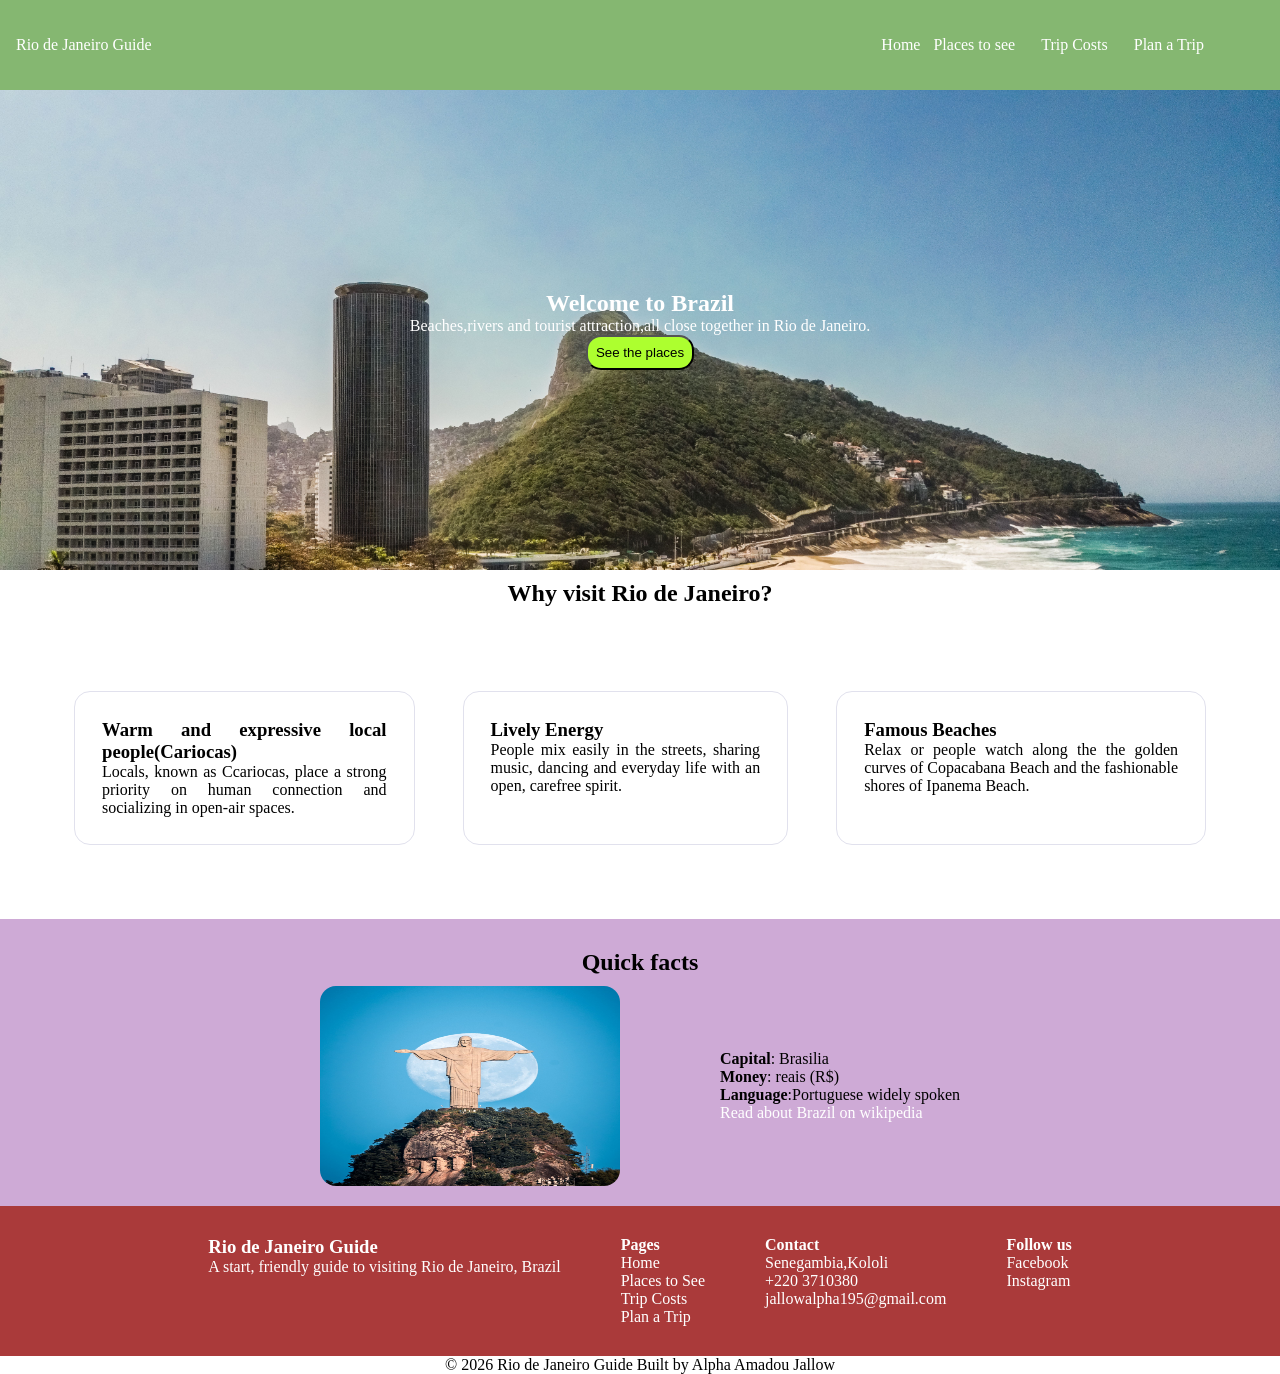
<file: index.html>
<!DOCTYPE html>
<html lang="en">

<head>
    <meta charset="UTF-8">
    <meta name="viewport" content="width=device-width, initial-scale=1.0">
    <title>Rio de Janeiro Guide</title>
    <link rel="stylesheet" href="style.css">
</head>

<body>
    <header>
        <span>Rio de Janeiro Guide</span>

        <nav>
            <ul class="navlist">
                <li><a href="index.html">Home</a></li>

                <li> <a href="places.html">Places to see</a></li>

                <li></li> <a href="costs.html">Trip Costs</a></li>

                <li></li><a href="plan.html">Plan a Trip</a></li>

            </ul>
        </nav>
    </header>
    <main>
        <section class="hero">
            <h1>Welcome to Brazil</h1>

            <p>Beaches,rivers and tourist attraction,all close together in Rio de Janeiro.</p>

            <a href="button"><button type="button">See the places</button></a>
        </section>

        <section class="sec">
            <h2>Why visit Rio de Janeiro?</h2>

            <div class="card">

                <div class="card1">
                    <h3>Warm and expressive local people(Cariocas)</h3>

                    <p>Locals, known as Ccariocas, place a strong priority on human connection and socializing in
                        open-air spaces.</p>
                </div>
                <div class="card2">
                    <h3>Lively Energy</h3>

                    <p>People mix easily in the streets, sharing music, dancing and everyday life with an open, carefree
                        spirit.</p>
                </div>
                <div class="card3">
                    <h3>Famous Beaches</h3>

                    <p>Relax or people watch along the the golden curves of Copacabana Beach and the fashionable shores
                        of Ipanema Beach.</p>
                </div>
            </div>
        </section>

        <!-- <h2>Quick facts</h2> -->
        <section class="pa">
            <h2>Quick facts</h2>
            <div class="quick-facts-content">
                <img src="redeemer.jpg" alt="Christ the Redeemer">

                <div>

                    <p class="pa1"><b>Capital</b>: Brasilia</p>
                    <p class="pa2"><b>Money</b>: reais (R$)</p>
                    <p class="pa3"><b>Language</b>:Portuguese widely spoken</p>
                    <p class="pa4"><a href="https://www.wikipedia.com" target="_blank">Read about Brazil on
                            wikipedia</a></p>
                </div>
            </div>

            <!-- <p class="pa4"><a href="https://www.wikipedia.com" target="_blank">Read about Brazil on wikipedia</a></p> -->
        </section>
    </main>
    <footer>
        <div class="foot">
            <div class="f1">
                <h3>Rio de Janeiro Guide</h3>

                <p>A start, friendly guide to visiting Rio de Janeiro, Brazil</p>
            </div>
            <div class="f2">
                <h4>Pages</h4>

                <p>
                <ul class="list">
                    <li><a href="index.html">Home</a></li>
                    <li><a href="places.html">Places to See</a></li>
                    <li><a href="costs.html">Trip Costs</a></li>
                    <li><a href="plan.html">Plan a Trip</a></li>
                </ul>
                </p>
            </div>
            <div class="f3">
                <h4>Contact</h4>

                <p>
                <ul class="list">
                    <li>Senegambia,Kololi</li>
                    <li>+220 3710380</li>
                    <li><a href="https://www.gmail.com/in/jallowalpha195" target="_blank">jallowalpha195@gmail.com</a>
                    </li>
                </ul>
                </p>
            </div>
            <div class="f4">
                <h4>Follow us</h4>
                <p><a href="https://www.facebook.com" target="_blank">Facebook</a></p>
                <p><a href="https://www.Instagram.com/alphonzinato" target="_blank">Instagram</a></p>
            </div>
        </div>


        <p class="copyright">&copy; 2026 Rio de Janeiro Guide Built by Alpha Amadou Jallow</p>
    </footer>
</body>

</html>
</file>
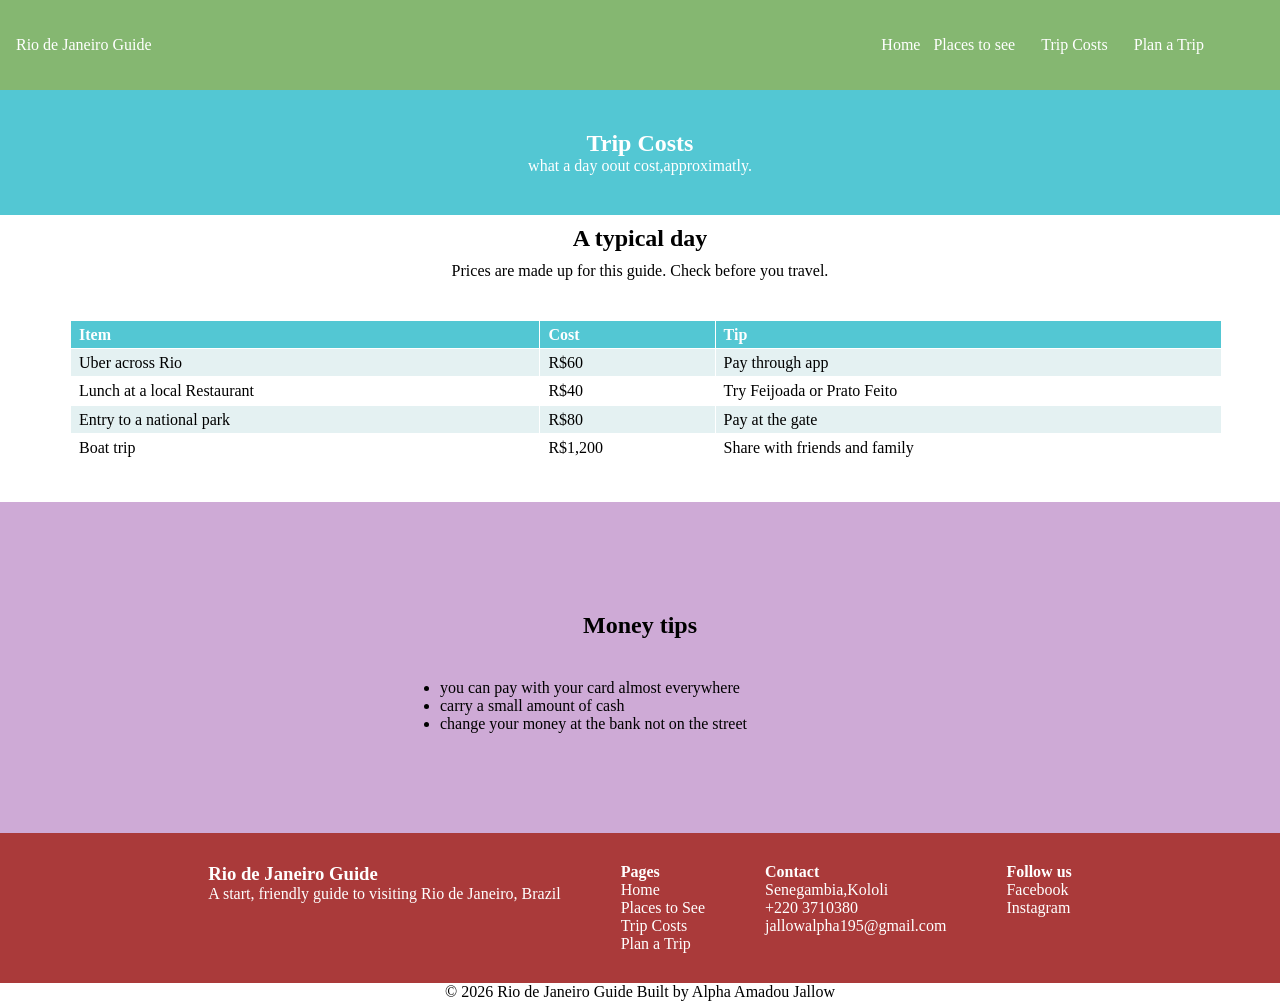
<file: costs.html>
<!DOCTYPE html>
<html lang="en">

<head>
    <meta charset="UTF-8">
    <meta name="viewport" content="width=device-width, initial-scale=1.0">
    <title>Trip costs</title>
    <link rel="stylesheet" href="style.css">
</head>

<body>
    <header>
        <span>Rio de Janeiro Guide</span>

        <nav>
            <ul class="navlist">
                <li><a href="index.html">Home</a></li>

                <li> <a href="places.html">Places to see</a></li>

                <li></li> <a href="costs.html">Trip Costs</a></li>

                <li></li><a href="plan.html">Plan a Trip</a></li>

            </ul>
        </nav>
    </header>
    <main>
        <section class="hero1">
            <h1>Trip Costs</h1>

            <p>what a day oout cost,approximatly.</p>

        </section>

        <section>

            <h2>A typical day</h2>
            <p class="tp">Prices are made up for this guide. Check before you travel.</p>
            <table>
                <thead>
                    <tr>
                        <th>Item</th>
                        <th>Cost</th>
                        <th>Tip</th>
                    </tr>
                </thead>
                <tbody>
                    <tr class="t">
                        <td>Uber across Rio</td>
                        <td>R$60</td>
                        <td>Pay through app</td>
                    </tr>
                    <tr>
                        <td>Lunch at a local Restaurant</td>
                        <td>R$40</td>
                        <td>Try Feijoada or Prato Feito</td>
                    </tr>
                    <tr class="t">
                        <td>Entry to a national park</td>
                        <td>R$80</td>
                        <td>Pay at the gate</td>
                    </tr>
                    <tr>
                        <td>Boat trip</td>
                        <td>R$1,200</td>
                        <td>Share with friends and family</td>
                    </tr>
                </tbody>
                <tfoot></tfoot>
            </table>
        </section>



        <section class="sec1">
            <h2>Money tips</h2>

            <ul>
                <li>you can pay with your card almost everywhere</li>
                <li>carry a small amount of cash </li>
                <li>change your money at the bank not on the street</li>
            </ul>
        </section>
    </main>
    <footer>
        <div class="foot">
            <div class="f1">
                <h3>Rio de Janeiro Guide</h3>

                <p>A start, friendly guide to visiting Rio de Janeiro, Brazil</p>
            </div>
            <div class="f2">
                <h4>Pages</h4>

                <p>
                <ul class="list">
                    <li><a href="index.html">Home</a></li>
                    <li><a href="places.html">Places to See</a></li>
                    <li><a href="costs.html">Trip Costs</a></li>
                    <li><a href="plan.html">Plan a Trip</a></li>
                </ul>
                </p>
            </div>
            <div class="f3">
                <h4>Contact</h4>

                <p>
                <ul class="list">
                    <li>Senegambia,Kololi</li>
                    <li>+220 3710380</li>
                    <li>jallowalpha195@gmail.com</li>
                </ul>
                </p>
            </div>
            <div class="f4">
                <h4>Follow us</h4>
                <p><a href="https://www.facebook.com" target="_blank">Facebook</a></p>
                <p><a href="https://www.Instagram.com/alphonzinato" target="_blank">Instagram</a></p>
            </div>
        </div>


        <p class="copyright">&copy; 2026 Rio de Janeiro Guide Built by Alpha Amadou Jallow</p>
    </footer>
</body>

</html>
</file>
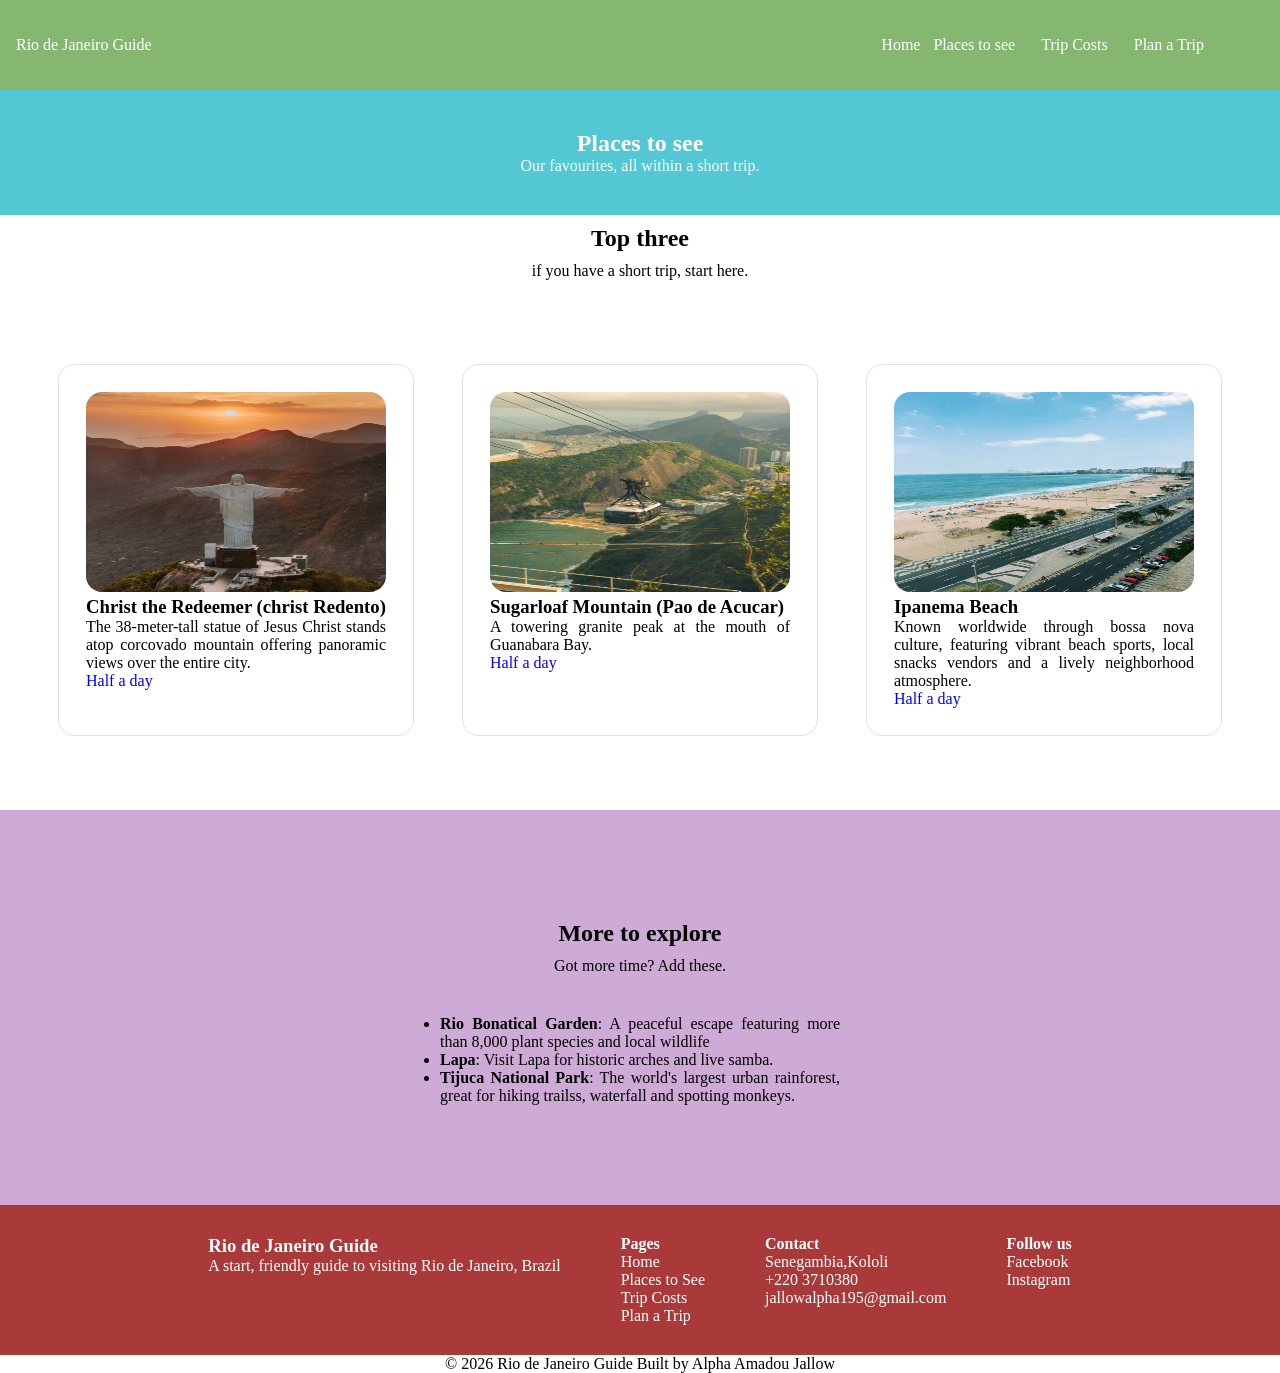
<file: places.html>
<!DOCTYPE html>
<html lang="en">

<head>
    <meta charset="UTF-8">
    <meta name="viewport" content="width=device-width, initial-scale=1.0">
    <title>Places to see</title>
    <link rel="stylesheet" href="style.css">
</head>

<body>
    <header>
        <span>Rio de Janeiro Guide</span>

        <nav>
            <ul class="navlist">
                <li><a href="index.html">Home</a></li>

                <li> <a href="places.html">Places to see</a></li>

                <li></li> <a href="costs.html">Trip Costs</a></li>

                <li></li><a href="plan.html">Plan a Trip</a></li>

            </ul>
        </nav>
    </header>
    <main>
        <section class="hero1">
            <h1>Places to see</h1>

            <p>Our favourites, all within a short trip.</p>

        </section>

        <section class="sec">
            <h2>Top three</h2>
            <p class="tp">if you have a short trip, start here.</p>

            <div class="card">

                <div class="card1">
                    <img src="christ the redeemer.jpg" alt="christ the redeemer statue">
                    <h3>Christ the Redeemer (christ Redento)</h3>

                    <p>The 38-meter-tall statue of Jesus Christ stands atop corcovado
                        mountain offering panoramic views over the entire city.</p>

                    <p class="duration"> Half a day</p>
                </div>
                <div class="card2">
                    <img src="sugarloaf1.jpg" alt="Sugarloaf Mountain">
                    <h3>Sugarloaf Mountain (Pao de Acucar)</h3>

                    <p>A towering granite peak at the mouth of Guanabara Bay.</p>

                    <p class="duration">Half a day</p>
                </div>
                <div class="card3">
                    <img src="Ipanema beach.jpg" alt="Ipanema Beach">
                    <h3>Ipanema Beach</h3>

                    <p>Known worldwide through bossa nova culture, featuring vibrant beach sports,
                        local snacks vendors and a lively neighborhood atmosphere.</p>

                    <p class="duration">Half a day</p>
                </div>
            </div>
        </section>

        <section class="sec1">
            <h2>More to explore</h2>

            <p class="tp">Got more time? Add these.</p>

            <ul>
                <li><b>Rio Bonatical Garden</b>: A peaceful escape featuring more than 8,000
                    plant species and local wildlife</li>
                <li><b>Lapa</b>: Visit Lapa for historic arches and live samba.</li>
                <li><b>Tijuca National Park</b>: The world's largest urban rainforest, great for
                    hiking trailss, waterfall and spotting monkeys.</li>
            </ul>
        </section>
    </main>
    <footer>
        <div class="foot">
            <div class="f1">
                <h3>Rio de Janeiro Guide</h3>

                <p>A start, friendly guide to visiting Rio de Janeiro, Brazil</p>
            </div>
            <div class="f2">
                <h4>Pages</h4>

                <p>
                <ul class="list">
                    <li><a href="index.html">Home</a></li>
                    <li><a href="places.html">Places to See</a></li>
                    <li><a href="costs.html">Trip Costs</a></li>
                    <li><a href="plan.html">Plan a Trip</a></li>
                </ul>
                </p>
            </div>
            <div class="f3">
                <h4>Contact</h4>

                <p>
                <ul class="list">
                    <li>Senegambia,Kololi</li>
                    <li>+220 3710380</li>
                    <li>jallowalpha195@gmail.com</li>
                </ul>
                </p>
            </div>
            <div class="f4">
                <h4>Follow us</h4>
                <p><a href="https://www.facebook.com" target="_blank">Facebook</a></p>
                <p><a href="https://www.Instagram.com/alphonzinato" target="_blank">Instagram</a></p>
            </div>
        </div>


        <p class="copyright">&copy; 2026 Rio de Janeiro Guide Built by Alpha Amadou Jallow</p>
    </footer>
</body>

</html>
</file>
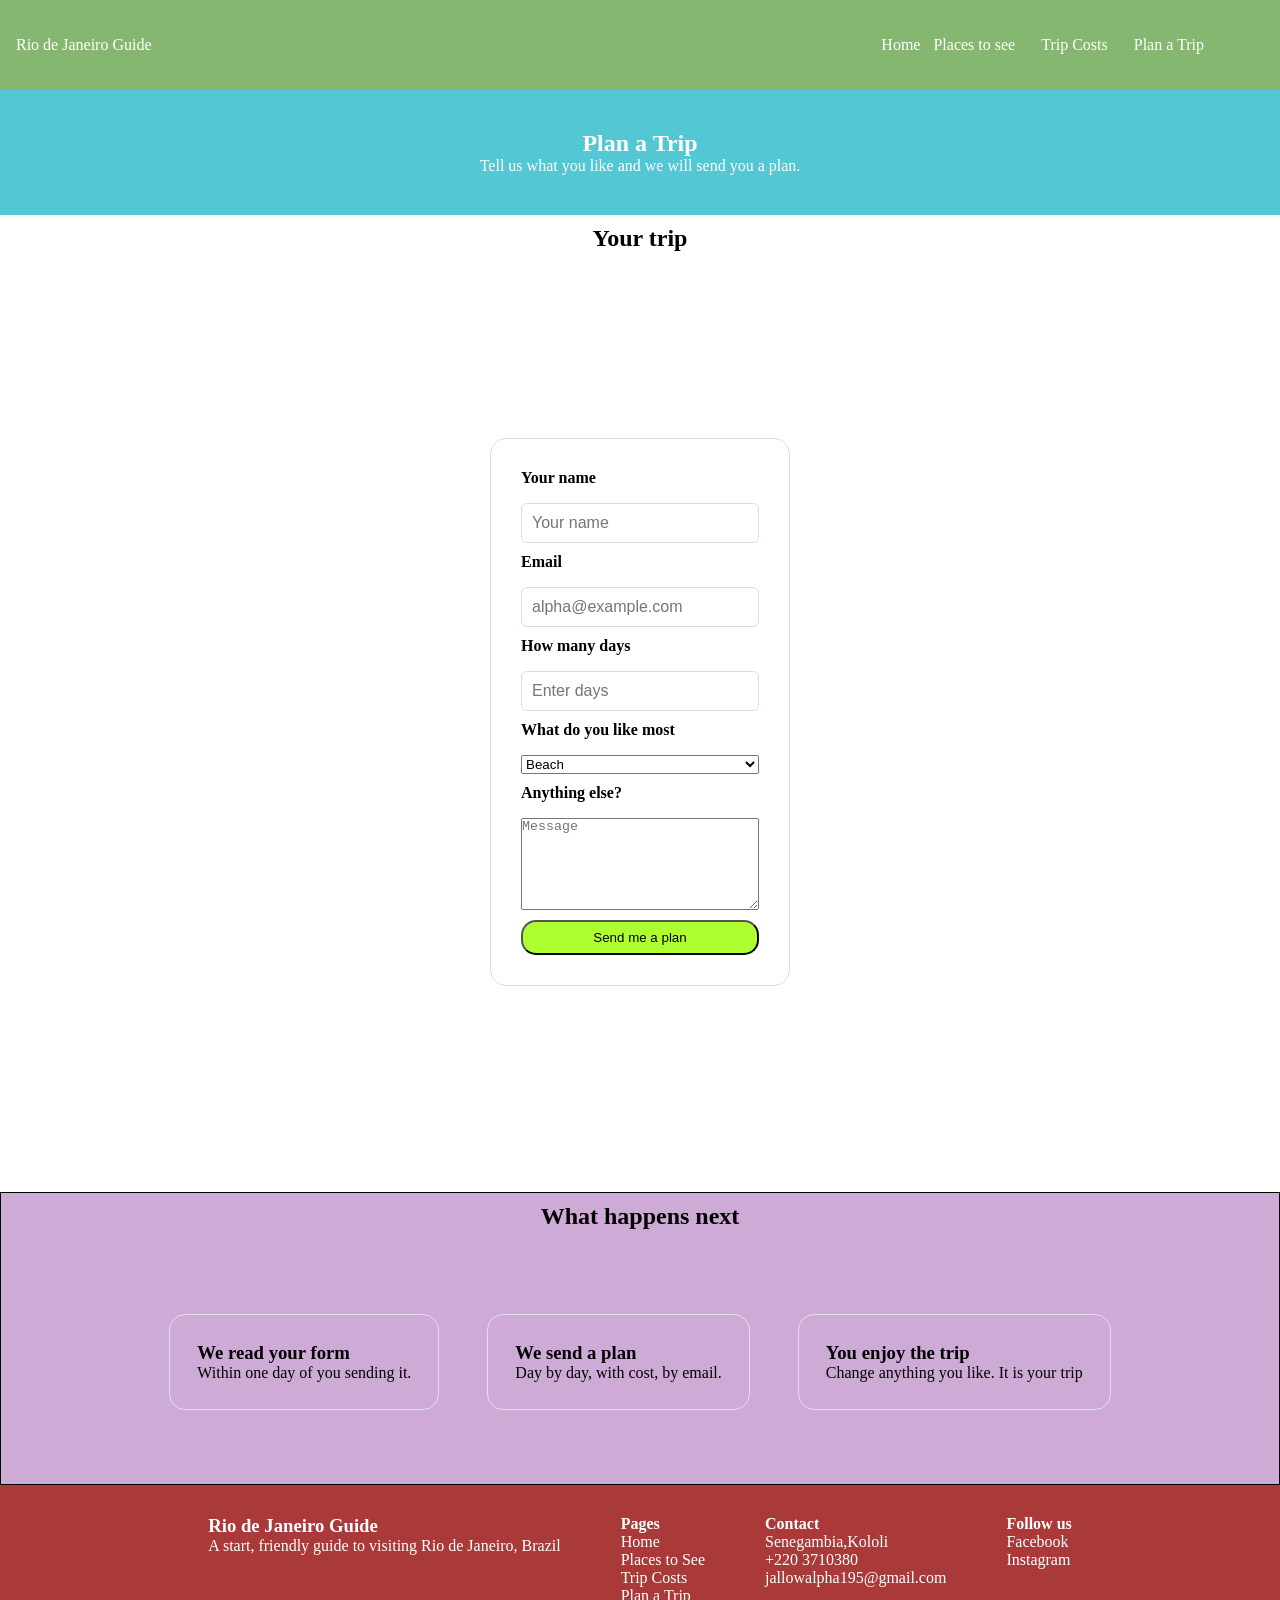
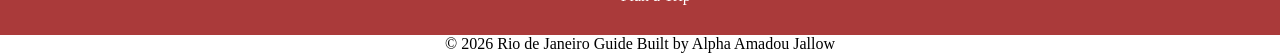
<file: plan.html>
<!DOCTYPE html>
<html lang="en">

<head>
    <meta charset="UTF-8">
    <meta name="viewport" content="width=device-width, initial-scale=1.0">
    <title>Plan a Trip</title>
    <link rel="stylesheet" href="style.css">
</head>

<body>
    <header>
        <span>Rio de Janeiro Guide</span>

        <nav>
            <ul class="navlist">
                <li><a href="index.html">Home</a></li>

                <li> <a href="places.html">Places to see</a></li>

                <li></li> <a href="costs.html">Trip Costs</a></li>

                <li></li><a href="places.html">Plan a Trip</a></li>

            </ul>
        </nav>
    </header>
    <main>
        <section class="hero1">
            <h1>Plan a Trip</h1>

            <p>Tell us what you like and we will send you a plan.</p>

        </section>

        <section>

            <h2>Your trip</h2>
            <div class="sec2">
                <form action="">

                    <label for="name">Your name</label>
                    <input type="text" id="name" placeholder="Your name">

                    <label for="email">Email</label>
                    <input type="text" id="email" placeholder="alpha@example.com">

                    <label for="days">How many days</label>
                    <input type="number" id="days" placeholder="Enter days">

                    <label for="places">What do you like most</label>
                    <select name="" id="places">
                        <option value="">Beach</option>
                        <option value="">National Park</option>
                        <option value="">Christ the Redeemer</option>
                        <option value="">Lapa</option>
                    </select>
                    <label for="Message">Anything else?</label>
                    <textarea name="text" id="message" rows="6" placeholder="Message"></textarea>

                    <button type="submit">Send me a plan</button>

                </form>
            </div>
        </section>

        <section class="card4">
            <h2>What happens next</h2>

            <div class="card">
                <!-- <h2>What happens next</h2> -->

                <div class="card1">
                    <h3>We read your form</h3>

                    <p>Within one day of you sending it.</p>
                </div>
                <div class="card2">
                    <h3>We send a plan</h3>

                    <p>Day by day, with cost, by email.</p>
                </div>
                <div class="card3">
                    <h3>You enjoy the trip</h3>

                    <p>Change anything you like. It is your trip</p>
                </div>
            </div>
        </section>
    </main>
    <footer>
        <div class="foot">
            <div class="f1">
                <h3>Rio de Janeiro Guide</h3>

                <p>A start, friendly guide to visiting Rio de Janeiro, Brazil</p>
            </div>
            <div class="f2">
                <h4>Pages</h4>

                <p>
                <ul class="list">
                    <li><a href="index.html">Home</a></li>
                    <li><a href="places.html">Places to See</a></li>
                    <li><a href="costs.html">Trip Costs</a></li>
                    <li><a href="plan.html">Plan a Trip</a></li>
                </ul>
                </p>
            </div>
            <div class="f3">
                <h4>Contact</h4>

                <p>
                <ul class="list">
                    <li>Senegambia,Kololi</li>
                    <li>+220 3710380</li>
                    <li>jallowalpha195@gmail.com</li>
                </ul>
                </p>
            </div>
            <div class="f4">
                <h4>Follow us</h4>
                <p><a href="https://www.facebook.com" target="_blank">Facebook</a></p>
                <p><a href="https://www.Instagram.com/alphonzinato" target="_blank">Instagram</a></p>
            </div>
        </div>


        <p class="copyright">&copy; 2026 Rio de Janeiro Guide Built by Alpha Amadou Jallow</p>
    </footer>
</body>

</html>
</file>
<file: style.css>
* {
    margin: 0;
    box-sizing: border-box;
    padding: 0;
}

body {
    /* margin: 24px; */
    /* padding: 30px; */
    font-family: Georgia,  Times, serif;
    
}
.hero {
    /* border: 1px solid #ffffff; */
    padding: 200px;
    text-align: center;
    background-image: url(beach2.jpg);
    background-repeat: no-repeat;
    background-size: cover;
    color: white;
    /* margin: 15px; */

}

 .hero1 {
        /* border: 1px solid #ffffff; */
    padding: 40px;
    text-align: center;
    color: white;
    /* margin: 15px; */
    background-color: #53c7d3;
    }

.navlist {
    margin-right: 40px;
    padding: 20px;
    text-decoration: none;
   display: inline;
   display: flex;
   gap: 13px;
   list-style: none;
   
}

.list {
    list-style: none;
}


button {
    background-color: greenyellow;
    padding: 8px;
    border-radius: 15px;
}

h2,
.tp {
    text-align: center;
    margin: 10px;
}

.sac {
    margin: 24px;
}

.sec1 ul {
    max-width: 400px;
    margin: 0 auto;
    margin-top: 40px;
}

.card4 {
    border: 1px solid black;
    background-color: #ceaad6;
    margin-top: 30px;
}  

.card1,
.card2,
.card3 {
    border: 1px solid #e1e1ed;
    margin: 24px;
    padding: 27px;
    border-radius: 16px;
    text-align: justify;
    
}

.duration {
    color: blue;
}

.card {
    /* border: 1px solid #ffffff; */
    display: flex;
    justify-content: center;
    padding: 50px;
    /* margin: 15px; */
    /* background-color: #53c7d3; */
}
/* 
img {
    width: 200px;

}

.pa1,
.pa2,
.pa3,
.pa4 {
    text-align: center;
    
} */

.quick-facts-content {
    display: flex;
    align-items: center;
    justify-content: center;
    gap: 100px   
}

.pa {
    /* border: 1px solid black; */
    padding: 20px;
    /* margin: 24px; */
    background-color: #ceaad6;
    
}

.foot {
    /* border: 1px solid white; */
    display: flex;
    justify-content: center;
    background-color: #aa3a3a;
    color: white;
    
    
}

.f1,
.f2,
.f3,
.f4 {
    
    padding: 30px;
}

.copyright {
    text-align: center;
}

img {
    width: 300px;
    height: 200px;
    border-radius: 16px;
}

.sec1 {
    background-color: #ceaad6;
    padding: 100px;
    text-align: justify;   
}

a {
    color: #ffffff;
    text-decoration: none;
}

header {
    background-color: #85b771;
    display: flex;
    justify-content: space-between;
    align-items: center;
    /* border-bottom: 1px solid black; */
    color: #ffffff;
    padding: 16px;
}

table {
    border: 1px solid white;
    width: 90%;
    margin-left: 70px;
    padding: 10px;
    border-collapse: collapse;
    margin-bottom: 40px;
    border-radius: 16px;
    margin-top: 40px;
    
}

th,
td {
    padding: 4px 8px;
    text-align: justify;
    border: 1px solid #ffffff;
    white-space: nowrap;
    line-height: 1.2;
     
}

th {
    background-color: #53c7d3;
    color: #ffffff;
}

.t {
background-color: #b3d8db5b;
}

form {
    border: 1px solid #d5e0e5;
    padding: 30px;
    display: flex;
    flex-direction: column;
    gap: 10px; 
    margin: 40px;
    width: 300px;
    border-radius: 16px;
   
}

.sec2 {
    display: flex;
    justify-content: center;
    align-items: center;
    min-height: 100vh;

}

label {
    display: block;
    margin-bottom: 6px;
    font-weight: bold;
}

input {
    display: block;
    width: 100%;
    border: 1px solid #d5e0e5;
    border-radius: 6px;
    font-size: 16px;
    padding: 10px;
}
</file>
